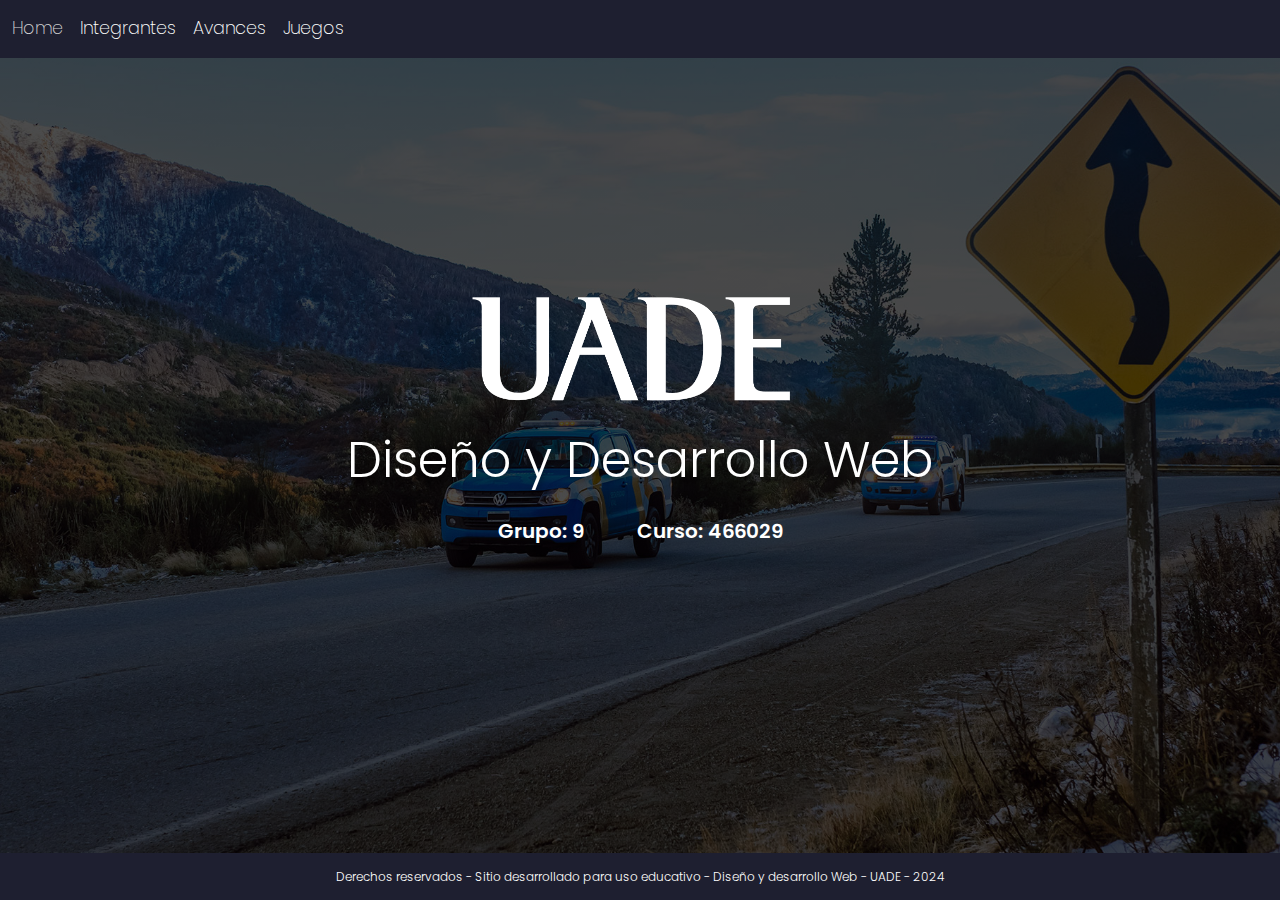
<file: index.html>
<!DOCTYPE html>
<html lang="es">
  <head>
    <meta charset="UTF-8" />
    <meta name="viewport" content="width=device-width, initial-scale=1" />
    <link rel="stylesheet" href="./css/style.css" />
    <link rel="icon" type="image/x-icon" href="images/favicon.png" />

    <title>Seguridad Vial</title>
  </head>
  <body>
    <header class="header">
      <nav>
        <a class="active" href="index.html">Home</a>
        <a href="./html/integrantes.html">Integrantes</a>
        <a href="./html/avances.html">Avances</a>
        <a href="./html/juegos.html">Juegos</a>
      </nav>
    </header>

    <main>
      <div class="container">
        <img class="uade" src="./images/UADE.png" alt="uade logo" />
        <h1>Diseño y Desarrollo Web</h1>
        <h4>
          <span style="margin-right: 1.5rem">Grupo: 9 </span
          ><span style="margin-left: 1.5rem">Curso: 466029</span>
        </h4>
      </div>
    </main>

    <footer>
      <div class="footer">
        <p>
          Derechos reservados - Sitio desarrollado para uso educativo - Diseño y
          desarrollo Web - UADE - 2024
        </p>
      </div>
    </footer>
  </body>
</html>
</file>
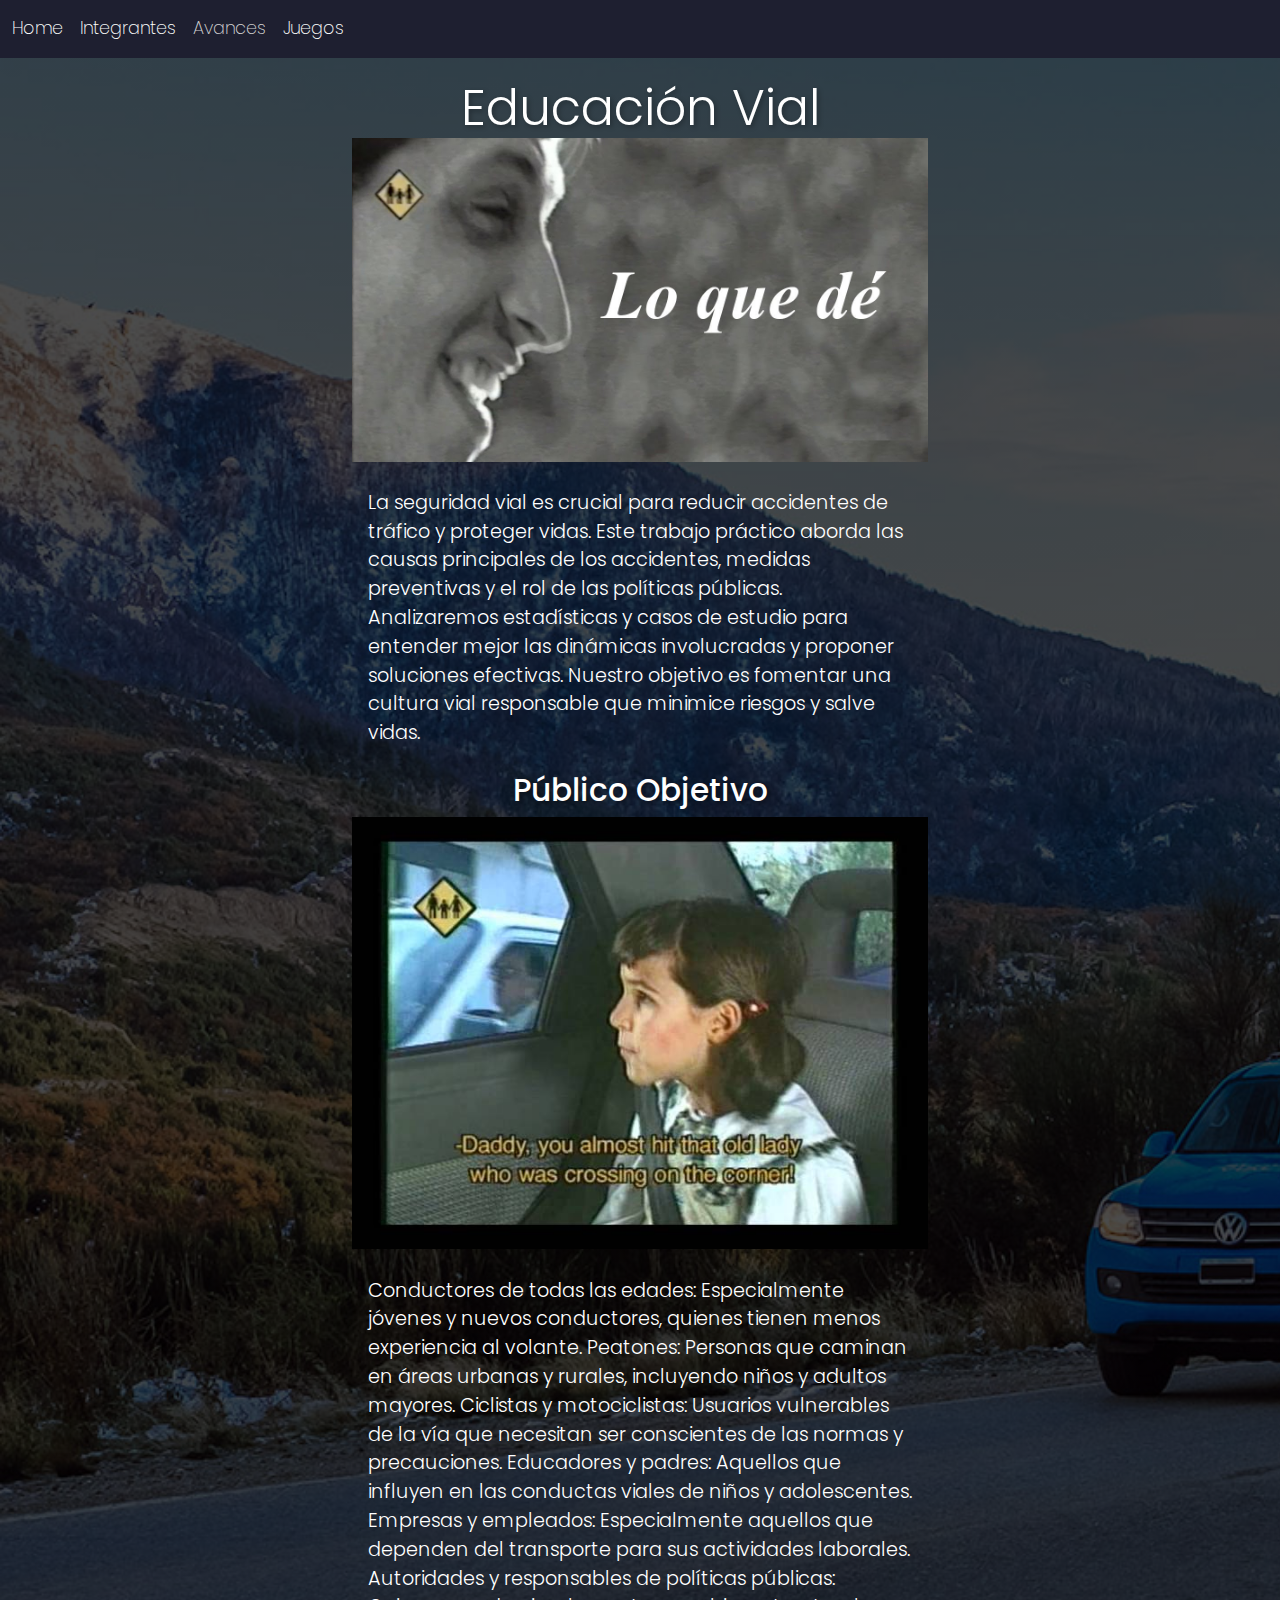
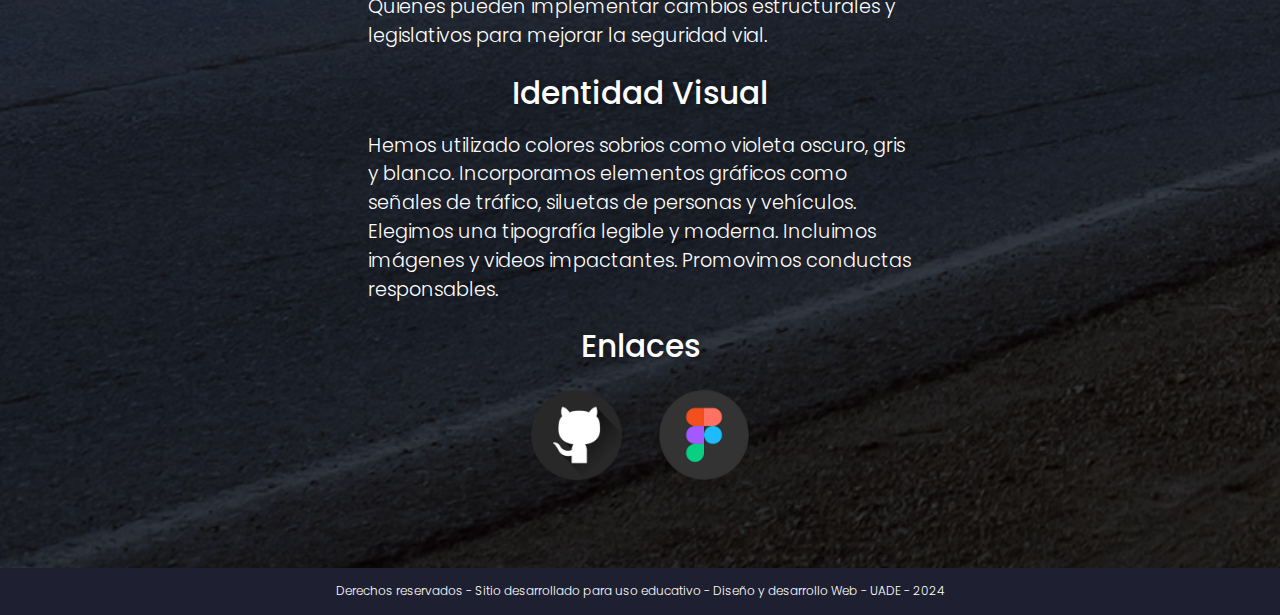
<file: html/avances.html>
<!DOCTYPE html>
<html lang="es">
  <head>
    <meta charset="UTF-8" />
    <meta name="viewport" content="width=device-width, initial-scale=1" />
    <link rel="stylesheet" href="../css/style.css" />
    <link rel="icon" type="image/x-icon" href="../images/favicon.png" />

    <title>Avances - Seguridad Vial</title>
  </head>
  <body>
    <header class="header">
      <nav>
        <a href="../index.html">Home</a>
        <a href="integrantes.html">Integrantes</a>
        <a class="active" href="avances.html">Avances</a>
        <a href="juegos.html">Juegos</a>
      </nav>
    </header>

    <main>
      <div class="container">
        <div class="text-container">
          <h1>Educación Vial</h1>
          <img src="../images/seguridadvial.jpg" alt="seguridad vial" />
          <p>
            La seguridad vial es crucial para reducir accidentes de tráfico y
            proteger vidas. Este trabajo práctico aborda las causas principales
            de los accidentes, medidas preventivas y el rol de las políticas
            públicas. Analizaremos estadísticas y casos de estudio para entender
            mejor las dinámicas involucradas y proponer soluciones efectivas.
            Nuestro objetivo es fomentar una cultura vial responsable que
            minimice riesgos y salve vidas.
          </p>
          <h2>Público Objetivo</h2>
          <img src="../images/publico.jpg" alt="seguridad vial" />
          <p>
            Conductores de todas las edades: Especialmente jóvenes y nuevos
            conductores, quienes tienen menos experiencia al volante. Peatones:
            Personas que caminan en áreas urbanas y rurales, incluyendo niños y
            adultos mayores. Ciclistas y motociclistas: Usuarios vulnerables de
            la vía que necesitan ser conscientes de las normas y precauciones.
            Educadores y padres: Aquellos que influyen en las conductas viales
            de niños y adolescentes. Empresas y empleados: Especialmente
            aquellos que dependen del transporte para sus actividades laborales.
            Autoridades y responsables de políticas públicas: Quienes pueden
            implementar cambios estructurales y legislativos para mejorar la
            seguridad vial.
          </p>
          <h2>Identidad Visual</h2>
          <p>
            Hemos utilizado colores sobrios como violeta oscuro, gris y blanco.
            Incorporamos elementos gráficos como señales de tráfico, siluetas de
            personas y vehículos. Elegimos una tipografía legible y moderna.
            Incluimos imágenes y videos impactantes. Promovimos conductas
            responsables.
          </p>
          <h2>Enlaces</h2>
        </div>
        <div>
          <a
            style="margin-right: 1rem"
            href="https://github.com/lrodasU/Juegos-Seguridad-Vial"
            target="_blank"
            ><img class="btn" src="../images/github.png" alt="github logo"
          /></a>
          <a style="margin-left: 1rem" href="https://www.figma.com/proto/NBxehZCKF6E80JmvecThJE/Seguridad-Vial---Prototipo?page-id=0%3A1&node-id=2-2&viewport=475%2C294%2C0.35&t=YX5wVM3G43yUd7YZ-1&scaling=min-zoom&content-scaling=fixed" target="_blank"
            ><img class="btn" src="../images/figma.png" alt=""
          /></a>
        </div>
      </div>
    </main>

    <footer>
      <div class="footer">
        <p>
          Derechos reservados - Sitio desarrollado para uso educativo - Diseño y
          desarrollo Web - UADE - 2024
        </p>
      </div>
    </footer>
  </body>
</html>
</file>
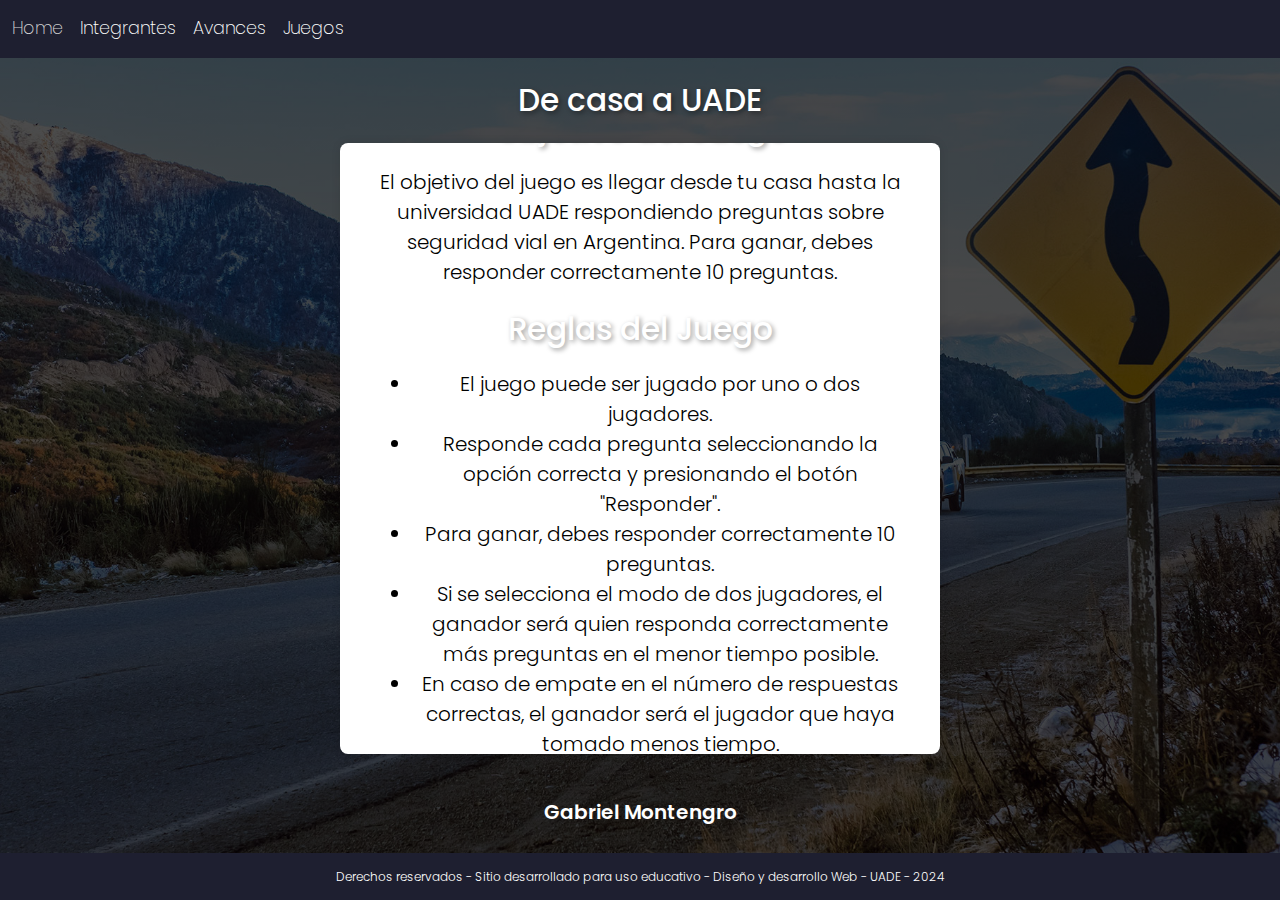
<file: html/carrera.html>
<!DOCTYPE html>
<html lang="es">
  <head>
    <meta charset="UTF-8" />
    <meta name="viewport" content="width=device-width, initial-scale=1" />
    <link rel="stylesheet" href="../css/style.css" />
    <link rel="stylesheet" href="../css/styleCarrera.css" />
    <link rel="icon" type="image/x-icon" href="../images/favicon.png" />

    <title>De casa a UADE - Seguridad Vial</title>
  </head>
  <body>
    <header class="header">
      <nav>
        <a class="active" href="../index.html">Home</a>
        <a href="integrantes.html">Integrantes</a>
        <a href="avances.html">Avances</a>
        <a href="juegos.html">Juegos</a>
      </nav>
    </header>

    <h2>De casa a UADE</h2>
    <main>
      <section id="game-objective">
        <h2>Objetivo del Juego</h2>
        <p>
          El objetivo del juego es llegar desde tu casa hasta la universidad
          UADE respondiendo preguntas sobre seguridad vial en Argentina. Para
          ganar, debes responder correctamente 10 preguntas.
        </p>
        <h2>Reglas del Juego</h2>
        <ul>
          <li>El juego puede ser jugado por uno o dos jugadores.</li>
          <li>
            Responde cada pregunta seleccionando la opción correcta y
            presionando el botón "Responder".
          </li>
          <li>Para ganar, debes responder correctamente 10 preguntas.</li>
          <li>
            Si se selecciona el modo de dos jugadores, el ganador será quien
            responda correctamente más preguntas en el menor tiempo posible.
          </li>
          <li>
            En caso de empate en el número de respuestas correctas, el ganador
            será el jugador que haya tomado menos tiempo.
          </li>
        </ul>
        <button id="start-game">Comenzar</button>
      </section>
      <section id="player-selection" style="display: none">
        <h2>Seleccionar Jugadores</h2>
        <button id="one-player">Un Jugador</button>
        <button id="two-players">Dos Jugadores</button>
      </section>
      <section
        id="question-container"
        aria-labelledby="question"
        style="display: none"
      >
        <p id="question"></p>
        <ul id="options"></ul>
        <button id="submit-answer">Responder</button>
      </section>
      <section id="progress-container" style="display: none">
        <div id="route">
          <img id="car" src="../images/car.png" alt="Car" />
        </div>
        <span id="start">Casa</span>
        <span id="end">UADE</span>
        <div id="progress-bar"></div>
        <div id="timer">Tiempo: 00:00</div>
      </section>
      <section id="game-results" style="display: none">
        <h2>Resultados del Juego</h2>
        <div id="results"></div>
        <button id="restart-game">Reiniciar Juego</button>
      </section>
    </main>
    <h4 style="text-align: center;">Gabriel Montengro</h4>
    <script src="../js/carrera.js"></script>

    <footer>
      <div class="footer">
        <p>
          Derechos reservados - Sitio desarrollado para uso educativo - Diseño y
          desarrollo Web - UADE - 2024
        </p>
      </div>
    </footer>
  </body>
</html>
</file>
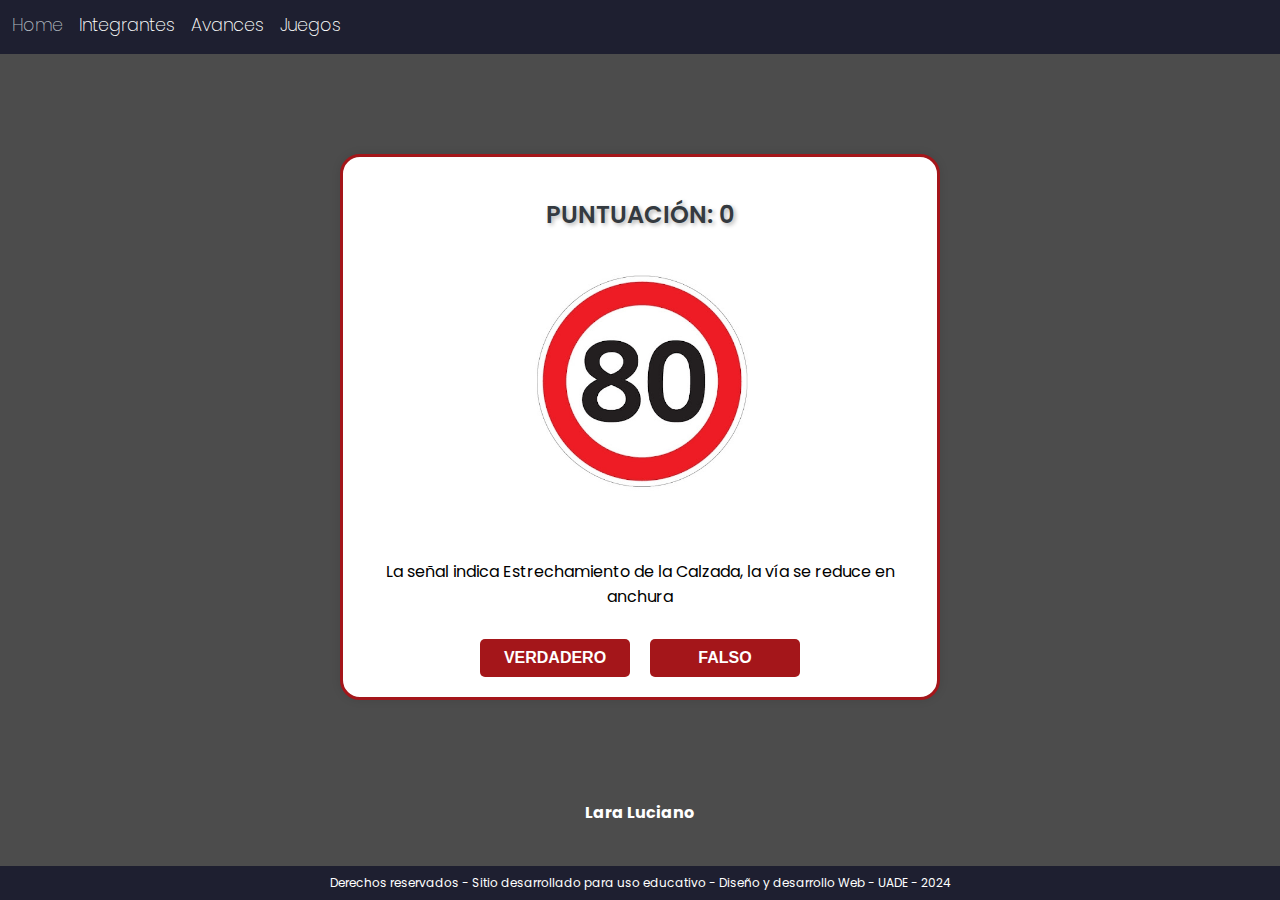
<file: html/Desafio_de_senales.html>
<!DOCTYPE html>
<html lang="es">

<head>
  <meta charset="UTF-8">
  <meta name="viewport" content="width=device-width, initial-scale=1.0">
  <title>Desafío de Señales - Seguridad Vial</title>
  <link rel="stylesheet" href="../css//Desafio_de_senales.css">
  <link rel="icon" type="image/x-icon" href="../images/favicon.png" />

</head>

<body>
  <header class="header">
    <nav>
      <a class="active" href="index.html">Home</a>
      <a href="integrantes.html">Integrantes</a>
      <a href="avances.html">Avances</a>
      <a href="juegos.html">Juegos</a>
    </nav>
  </header>

  <div class="container">
    <div id="score">Puntuación: <span id="score-value">0</span></div>
    <div class="question-container">
      <img id="traffic-sign" src="/images/bicis.png" alt="Señal de Tránsito">
      <p id="question-text">¿La señal indica que debes detenerte?</p>
    </div>
    <div class="buttons">
      <button onclick="evaluateAnswer(true)">Verdadero</button>
      <button onclick="evaluateAnswer(false)">Falso</button>
    </div>
    <div id="result"></div>
  </div>

  <!-- Modal -->
  <div id="pop-modal" class="modal">
    <div class="modal-content">
      <span class="close" onclick="closeModal()">&times;</span>
      <p id="modal-text"></p>
    </div>
  </div>
  <h4 style="text-align: center; color:white">Lara Luciano</h4>
  <footer>
    <div class="footer">
      <p>
        Derechos reservados - Sitio desarrollado para uso educativo - Diseño y
        desarrollo Web - UADE - 2024
      </p>
    </div>
  </footer>

  <script src="../js/Desafio_de_senales.js"></script>
</body>

</html>
</file>
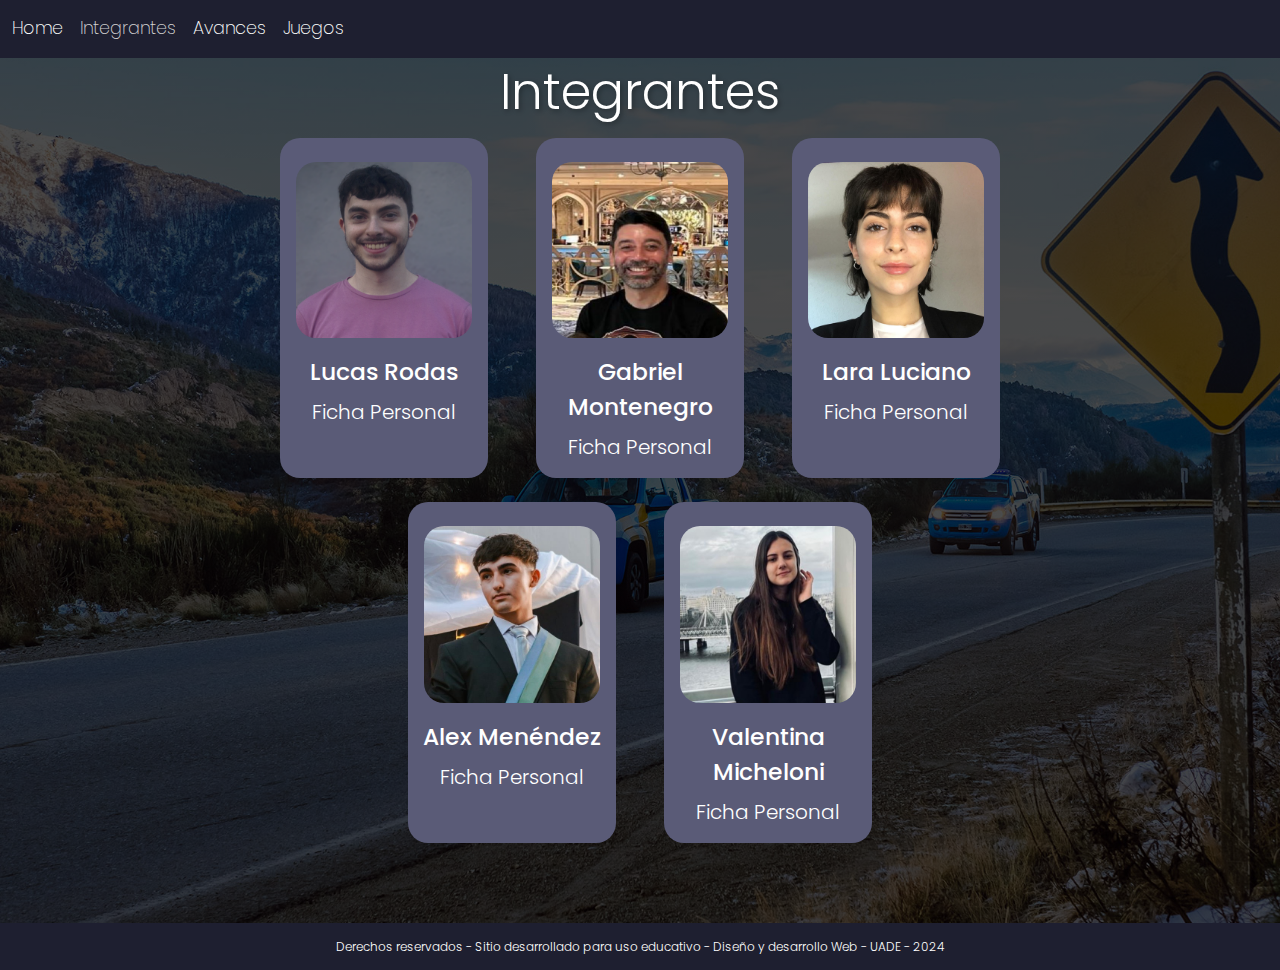
<file: html/integrantes.html>
<!DOCTYPE html>
<html lang="es">
  <head>
    <meta charset="UTF-8" />
    <meta name="viewport" content="width=device-width, initial-scale=1" />
    <link rel="stylesheet" href="../css/style.css" />
    <link rel="icon" type="image/x-icon" href="../images/favicon.png" />

    <title>Integrantes - Seguridad Vial</title>
  </head>
  <body>
    <header class="header">
      <nav>
        <a href="../index.html">Home</a>
        <a class="active" href="integrantes.html">Integrantes</a>
        <a href="avances.html">Avances</a>
        <a href="juegos.html">Juegos</a>
      </nav>
    </header>

    <main>
      <div class="container">
        <h1>Integrantes</h1>
        <div class="wrapper">
          <div class="member item1">
            <img src="../images/lucas.png" alt="Lucas photo" />
            <h3>Lucas Rodas</h3>
            <a href="https://lrodasu.github.io/Ficha-Personal/" target="_blank"
              >Ficha Personal</a
            >
          </div>
          <div class="member item2">
            <img src="../images/gabriel.png" alt="Gabriel photo" />
            <h3>Gabriel Montenegro</h3>
            <a
              href="https://gabriel-am-montenegro.github.io/primerParcial/"
              target="_blank"
              >Ficha Personal</a
            >
          </div>
          <div class="member item3">
            <img src="../images/lara.png" alt="Lara photo" />
            <h3>Lara Luciano</h3>
            <a
              href="https://laraluciiano.github.io/Ficha-personal/"
              target="_blank"
              >Ficha Personal</a
            >
          </div>
          <div class="member item4">
            <img src="../images/alex.png" alt="Alex photo" />
            <h3>Alex Menéndez</h3>
            <a
              href="https://avmenendez.github.io/Ficha-Personal/"
              target="_blank"
              >Ficha Personal</a
            >
          </div>
          <div class="member item5">
            <img src="../images/vale.jpeg" alt="Valentina photo" />
            <h3>Valentina Micheloni</h3>
            <a
              href="https://valentinamicheloni.github.io/valemicheloni.github.io/"
              target="_blank"
              >Ficha Personal</a
            >
          </div>
        </div>
      </div>
    </main>

    <footer>
      <div class="footer">
        <p>
          Derechos reservados - Sitio desarrollado para uso educativo - Diseño y
          desarrollo Web - UADE - 2024
        </p>
      </div>
    </footer>
  </body>
</html>
</file>
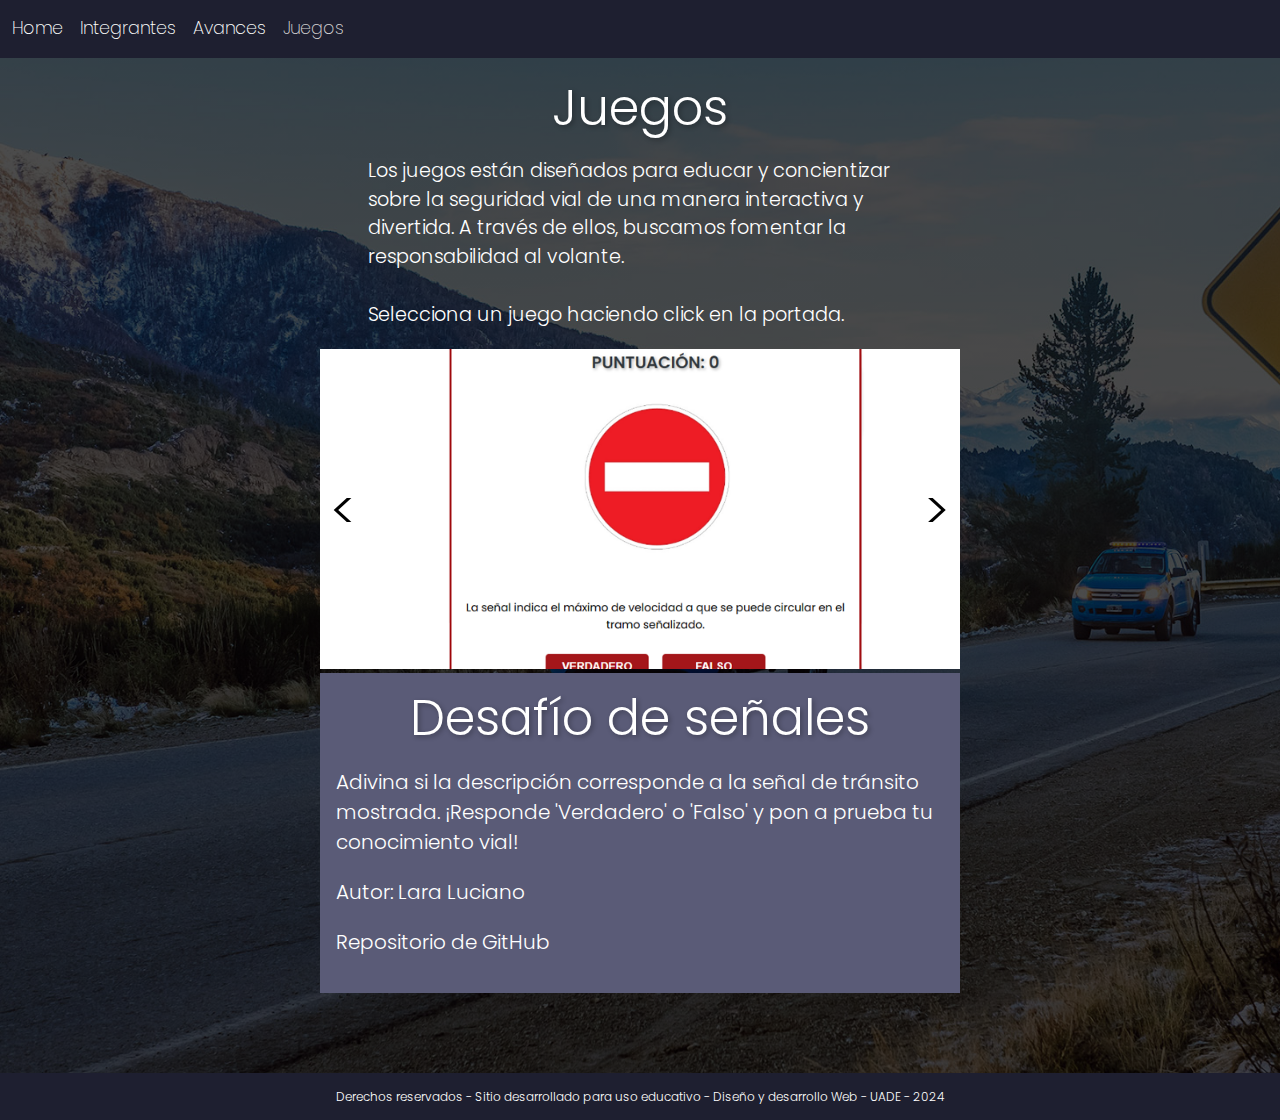
<file: html/juegos.html>
<!DOCTYPE html>
<html lang="es">
  <head>
    <meta charset="UTF-8" />
    <meta name="viewport" content="width=device-width, initial-scale=1" />
    <link rel="stylesheet" href="../css/style.css" />
    <title>Juegos - Seguridad Vial</title>
    <link rel="icon" type="image/x-icon" href="../images/favicon.png" />
  </head>
  <body>
    <header class="header">
      <nav>
        <a href="../index.html">Home</a>
        <a href="integrantes.html">Integrantes</a>
        <a href="avances.html">Avances</a>
        <a class="active" href="juegos.html">Juegos</a>
      </nav>
    </header>

    <main>
      <div class="container">
        <div class="text-container">
          <h1>Juegos</h1>
          <p>
            Los juegos están diseñados para educar y concientizar sobre la
            seguridad vial de una manera interactiva y divertida. A través de
            ellos, buscamos fomentar la responsabilidad al volante. <br /><br />
            Selecciona un juego haciendo click en la portada.
          </p>
        </div>
        <div id="carousel-container">
          <div id="carousel">
            <div class="carousel-item" data-url="juego1.html">
              <img class="carousel-img" src="" alt="Image 1" />
            </div>
            <div class="carousel-item" data-url="juego2.html">
              <img class="carousel-img" src="" alt="Image 2" />
            </div>
            <div class="carousel-item" data-url="juego3.html">
              <img class="carousel-img" src="" alt="Image 3" />
            </div>
            <div class="carousel-item" data-url="juego3.html">
              <img class="carousel-img" src="" alt="Image 4" />
            </div>
            <div class="carousel-item" data-url="juego3.html">
              <img class="carousel-img" src="" alt="Image 5" />
            </div>
          </div>
          <div id="prev" class="arrow">&lt;</div>
          <div id="next" class="arrow">&gt;</div>
        </div>
        <div class="description">
          <h1 id="gameTitle">Desafío de señales</h1>
          <p id="gameDescription">
            Adivina si la descripción corresponde a la señal de tránsito
            mostrada. ¡Responde 'Verdadero' o 'Falso' y pon a prueba tu
            conocimiento vial!
            <br />
          </p>
          <p id="gameAuthor">Autor: Lara Luciano</p>
          <p>
            <a
              id="repoLink"
              href="https://github.com/lrodasU/Juegos-Seguridad-Vial/blob/main/html/Desafio_de_senales.html"
              target="_blank"
              >Repositorio de GitHub</a
            >
          </p>
        </div>
      </div>
      <script src="../js/main.js"></script>
    </main>

    <footer>
      <div class="footer">
        <p>
          Derechos reservados - Sitio desarrollado para uso educativo - Diseño y
          desarrollo Web - UADE - 2024
        </p>
      </div>
    </footer>
  </body>
</html>
</file>
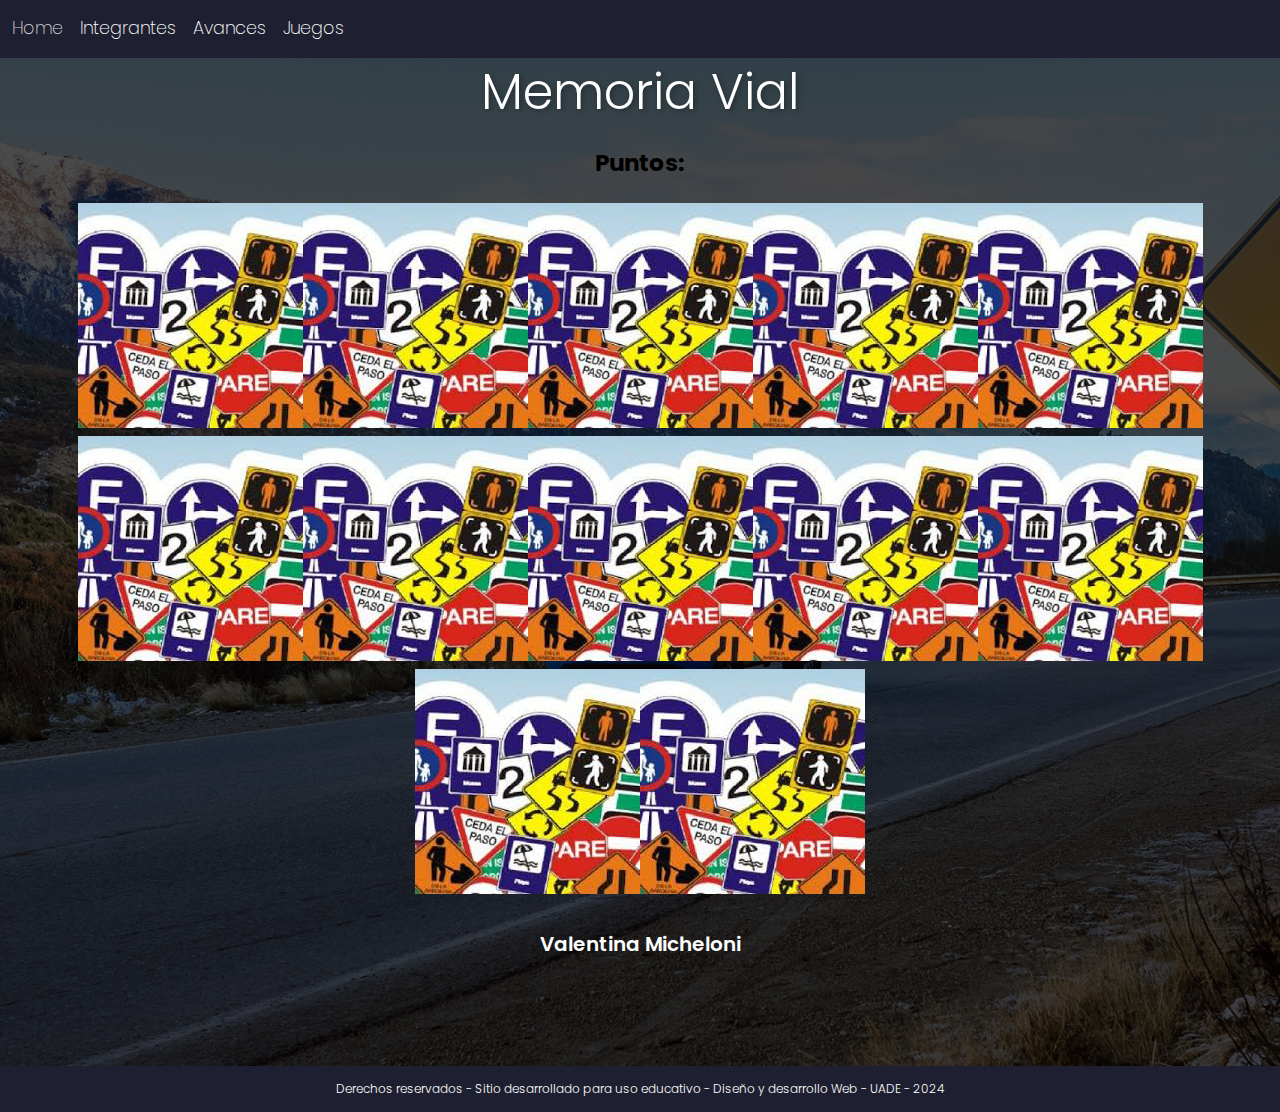
<file: html/memoria.html>
<!DOCTYPE html>
<html lang="es">
  <head>
    <meta charset="UTF-8" />
    <meta name="viewport" content="width=device-width, initial-scale=1" />
    <link rel="stylesheet" href="../css/style.css" />
    <link rel="icon" type="image/x-icon" href="../images/favicon.png" />

    <title>Memoria Vial - Seguridad Vial</title>
    <style>
      @media (max-width: 768px) {
      #grid {
        display: grid;
        grid-template-columns: repeat(4, 1fr);
        grid-template-rows: repeat(3, 1fr);
        gap: 10px;
        width: 50%;
        justify-content: center;
      }

      h3 {
        color: white;
      }

      body {
        background-color: white;
      }
      }
    </style>
  </head>
  <body>
    <body>
      <header class="header">
        <nav>
          <a class="active" href="../index.html">Home</a>
          <a href="integrantes.html">Integrantes</a>
          <a href="avances.html">Avances</a>
          <a href="juegos.html">Juegos</a>
        </nav>
      </header>

      <main>
        <div class="container">
          <h1>Memoria Vial</h1>
          <h3>Puntos:<span id="result"></span></h3>
          <div id="grid"></div>
          <h4>Valentina Micheloni</h4>
          <script src="../js/memoria.js"></script>
        </div>
      </main>

      <footer>
        <div class="footer">
          <p>
            Derechos reservados - Sitio desarrollado para uso educativo - Diseño
            y desarrollo Web - UADE - 2024
          </p>
        </div>
      </footer>
    </body>
  </body>
</html>
</file>
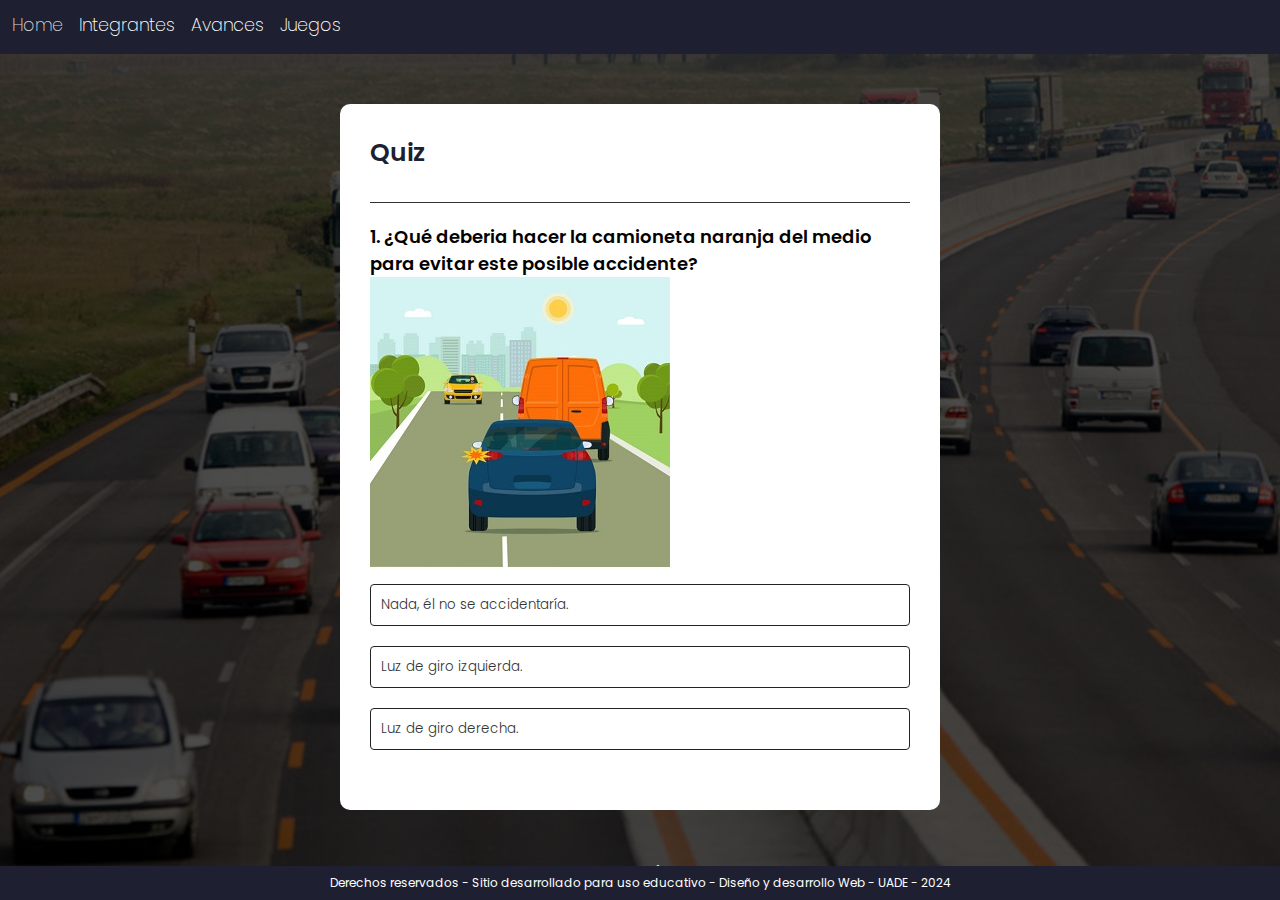
<file: html/quiz.html>
<!DOCTYPE html>
<html lang="es">
<head>
    <meta charset="UTF-8">
    <meta name="viewport" content="width=device-width, initial-scale=1.0">
    <title>Quiz - Seguridad Vial</title>
    <link rel="stylesheet" href="../css/quiz.css">
    <link rel="icon" type="image/x-icon" href="../images/favicon.png" />

</head>
<body>
    <header class="header">
        <nav>
            <a class="active" href="../index.html">Home</a>
            <a href="integrantes.html">Integrantes</a>
            <a href="avances.html">Avances</a>
            <a href="juegos.html">Juegos</a>
        </nav>
    </header>
<div class="app">
    <h1>Quiz</h1>
    <div class="quiz">
        <h2 id="question">Pregunta va aqui</h2>
        <img id="question-images" src="../images/preg1.png" alt="">
        <div id="answer-btns">
            <button class="btn">Answer 1</button>
            <button class="btn">Answer 2</button>
            <button class="btn">Answer 3</button>
            <button class="btn">Answer 4</button>
        </div>
        <button id="next-btn">Siguiente</button>
    </div>
    
</div>
<h4 style="text-align: center; color: white;">Alex Menéndez</h4>
<footer>
    <div class="footer">
        <p>
        Derechos reservados - Sitio desarrollado para uso educativo - Diseño y
        desarrollo Web - UADE - 2024
        </p>
    </div>
</footer>
<script src="../js/quiz.js"></script>
</body>
</html>
</file>
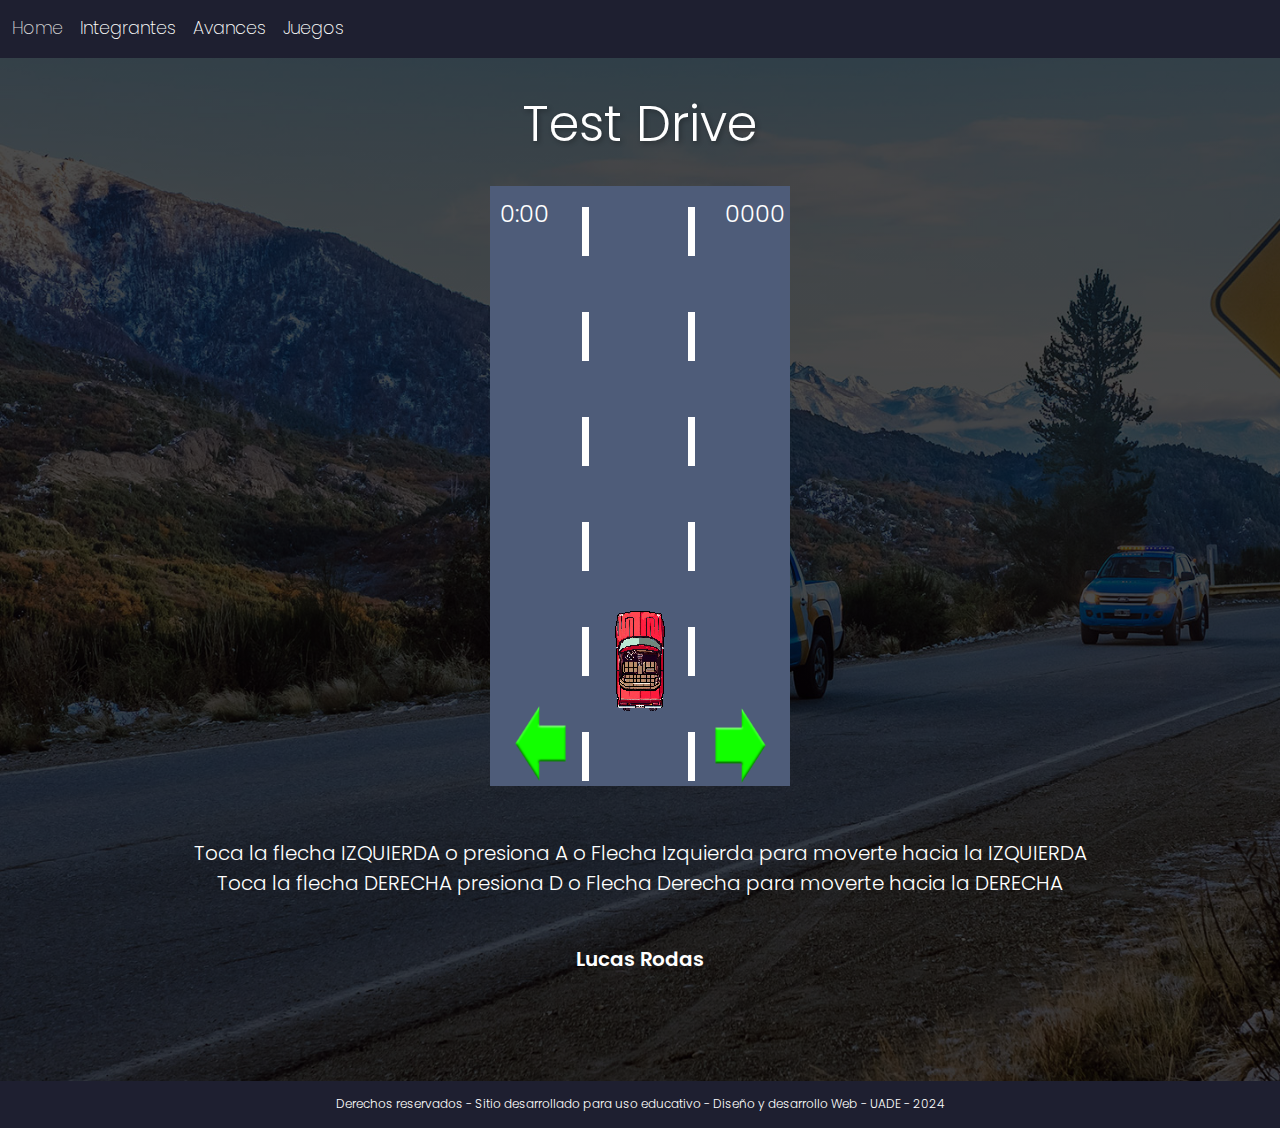
<file: html/testDrive.html>
<!DOCTYPE html>
<html lang="es">
  <head>
    <meta charset="UTF-8" />
    <meta name="viewport" content="width=device-width, initial-scale=1" />
    <link rel="stylesheet" href="../css/style.css" />
    <link rel="stylesheet" href="../css/testDriveStyle.css" />
    <link rel="icon" type="image/x-icon" href="../images/favicon.png" />

    <title>Test Drive - Seguridad Vial</title>
  </head>
  <body>
    <header class="header">
      <nav>
        <a class="active" href="../index.html">Home</a>
        <a href="integrantes.html">Integrantes</a>
        <a href="avances.html">Avances</a>
        <a href="juegos.html">Juegos</a>
      </nav>
    </header>

    <main>
      <div class="container">
        <h1>Test Drive</h1>
        <div id="gameOverModal" class="modal">
          <div class="modal-content">
            <h2>Game Over</h2>
            <p>Tu tiempo jugado fue: <span id="finalTime">0:00</span></p>
            <p>Tu puntaje fue: <span id="finalScore">0000</span></p>
            <button id="btn">Reintentar</button>
          </div>
        </div>
        <div id="gameContainer">
          <div>
            <img
              id="leftArrow"
              src="../images/Test_Drive/arrow.png"
              alt="left arrow"
            />
          </div>
          <div>
            <img
              id="rightArrow"
              src="../images/Test_Drive/arrow.png"
              alt="right arrow"
            />
          </div>
          <img id="explosion" src="../images/Test_Drive/explosion.png" alt="explosion">
          <div id="car"></div>
          <div id="timer">0:00</div>
          <div id="score">0000</div>
          <div id="pause">PAUSA</div>
        </div>
        <p style="color: white">
          Toca la flecha IZQUIERDA o presiona A o Flecha Izquierda para moverte
          hacia la IZQUIERDA <br />
          Toca la flecha DERECHA presiona D o Flecha Derecha para moverte hacia
          la DERECHA
        </p>
        <h4>Lucas Rodas</h4>
        <script src="../js/testDrive.js"></script>
      </div>
    </main>

    <footer>
      <div class="footer">
        <p>
          Derechos reservados - Sitio desarrollado para uso educativo - Diseño y
          desarrollo Web - UADE - 2024
        </p>
      </div>
    </footer>
  </body>
</html>
</file>
<file: css/style.css>
@import url('https://fonts.googleapis.com/css2?family=Poppins:wght@400;500;600;700;800&display=swap');

:root {
  --top-margin-desktop: 0.25rem;
  --top-margin-mobile: 2rem;
  --main-color: #1E1F30;
  --secondary-color: #fff;
  --tertiary-color: #5a5b77;
  --font-color: #fff;
  --link-color: #ffffff;
  --link-color-active: #d3d3d3;
  --link-color-hover: #bebebe;
}

* {
  box-sizing: border-box;
  font-family: "Poppins", sans-serif;
}

h1 {
  font-size: calc(1.425rem + 2.1vw);
  font-weight: 300;
  text-shadow: 2px 2px 5px rgb(0, 0, 0, 0.3);
  line-height: 1.2;
  margin: 0;
  color: var(--font-color);
}

h2 {
  font-size: calc(0.75rem + 1.5vw);
  font-weight: 500;
  color: var(--font-color);
    text-shadow: 2px 2px 5px rgba(0, 0, 0, 0.4);
  line-height: 1.2;
  margin-top: 1.5rem;
  margin-bottom: 0.5rem;
}

h4 {
  font-weight: 600;
  color: var(--font-color);
}
body {
  margin: 0;
  padding: 0;
  display: flex;
  flex-direction: column;
  min-height: 100vh;
  font-size: 1.25rem;
  font-weight: 300;
  background-image: linear-gradient(0deg,
        rgba(0, 0, 0, .7),
          rgba(0, 0, 0, .7)),
          url(../images/fondo-home.jpg);
    background-size: cover
}

main {
  flex: 1;
  overflow: auto;
  margin-top: var(--top-margin-desktop);
  margin-bottom: 5rem;
  display: flex;
    justify-content: center;
    align-items: center;
}

.container {
  text-align: center;
  display: flex;
    flex-direction: column;
    justify-content: center;
    align-items: center;
}

.header {
  background-color: var(--main-color);
  color: var(--font-color);
  padding-top: 0.75rem;
  padding-bottom: 1rem;
  position:sticky;
  top: 0;
}

.header a {
  font-size: 1.1rem;
  font-weight: 200;
  margin-left: 0.75rem;
}

.header a:hover {
  color: var(--link-color-hover);
}

.active {
  color: var(--link-color-active);
}

a {
  text-decoration: none;
  color: var(--link-color);
}

.info {
  width: 25%;
  text-align: justify;
}

.footer {
  background-color: var(--main-color);
  color: #fff;
  text-align: center;
  padding: .15rem;
  width: 100%;
}

.footer p {
  font-size: 0.75rem;
}

.uade {
  width: 35%;
  margin-top: 1rem;
  margin-bottom: 1rem;
}

.wrapper {
  margin-top: 1rem;
  width: 65%;
  margin-left: auto;
  margin-right: auto;
  display: flex;
  flex-wrap: wrap;
  justify-content: center;
  row-gap: 1.5rem;
  column-gap: 3rem;
}

.member {
  background-color: var(--tertiary-color);
  width: 25%;
  border-radius: 20px;
  padding-bottom: 1rem;
  color: var(--font-color);
}

.member img {
  border-radius: 20px;
  width: 85%;
  margin-top: 1.5rem;
}

.member h3 {
  margin: 0.5rem;
  font-weight: 500;
}

.text-container {
  width: 50%;
  margin-left: auto;
  margin-right: auto;
}

.text-container p {
  margin-left: auto;
  margin-right: auto;
  width: 85%;
  text-align: left;
  font-size: 1.2rem;
  font-weight: 300;
  line-height: 1.5;
  color: var(--font-color);
}

.text-container img {
  width: 90%;
}

.text-container h1 {
  margin-top: 1rem;
}

.btn {
  margin-top: 1rem;
  width: 10%;
  height: auto;
}

#carousel-container {
  width: 50%;
  overflow: hidden;
  margin-left: auto;
  margin-right: auto;
  margin-bottom: 0;
  position: relative;
  cursor: pointer;
}

#carousel {
  display: flex;
  transition: transform 0.5s ease;
}

.carousel-item {
  width: 100%;
  flex: 0 0 auto;
  margin-bottom: -.25rem;
}

.carousel-img {
  width: 100%;
  height: auto;
}

.arrow {
  position: absolute;
  font-size: 52px;
  transform: translateY(-50%);
  cursor: pointer;
  top: 50%;
}

#prev {
  left: 10px;
}

#next {
  right: 10px;
}

.description {
  width: 50%;
  margin-left: auto;
  margin-right: auto;
  background-color: var(--tertiary-color);
  padding-bottom: 1rem;
  color: white;
}

.description p {
  margin-left: 1rem;
  margin-right: 1rem;
  text-align: left;
}

#gameTitle {
  margin-top: 15px;
}

@media (max-width: 760px) {
  .container {
    width: 100%;
  }
  main {
    margin-top: var(--top-margin-mobile);
  }
  .uade {
    width: 75%;
  }
  .header {
    text-align: center;
  }
  .wrapper {
    width: 100%;
    margin-top: 1rem;
    display: flex;
    justify-content: center;
  }
  .member {
    width: 90%;
  }
  h1 {
    font-size: 4rem;
  }
  h2 {
    color: black;
    font-size: 2.5rem;
  }
  .text-container {
    width: 100%;
  }
  .text-container img {
    width: 100%;
  }
  .text-container h1 {
    margin-top: 0;
  }
  .btn {
    width: 35%;
  }
}
</file>
<file: css/styleCarrera.css>
body {
    margin: 0;
    padding: 0;
    display: flex;
    flex-direction: column;
    /* align-items: center;
    justify-content: center; */
    height: 100vh;
}
h2{
    text-align: center;
}
main {
    background-color: #fff;
    padding: 2rem;
    box-shadow: 0 0 10px rgba(0, 0, 0, 0.1);
    border-radius: 8px;
    width: 80%;
    max-width: 600px;
    margin: 1rem auto;
    text-align: center;
}

#game-objective {
    margin-top: 3rem;
    margin-bottom: 2rem;
}

#player-selection {
    margin-bottom: 2rem;
}

#question-container {
    margin-bottom: 2rem;
}

#options {
    list-style-type: none;
    padding: 0;
}

#options li {
    margin-bottom: 1rem;
}

button {
    background-color: #28a745;
    color: #fff;
    border: none;
    padding: 0.75rem 1.5rem;
    cursor: pointer;
    border-radius: 5px;
    font-size: 1rem;
}

button:hover {
    background-color: #218838;
}

#progress-container {
    position: relative;
    width: 100%;
    height: 50px;
    background-color: #f3f3f3;
    border: 1px solid #ccc;
    border-radius: 25px;
    overflow: hidden;
    margin-top: 2rem;
}

#route {
    position: absolute;
    width: 100%;
    height: 100%;
    top: 0;
    left: 0;
    z-index: 1;
}

#car {
    position: absolute;
    top: 10px;
    left: 0;
    width: 30px;
    height: 30px;
    transition: left 0.3s;
    z-index: 3;
}

#progress-bar {
    width: 0;
    height: 100%;
    background-color: #4caf50;
    border-radius: 25px 0 0 25px;
    transition: width 0.3s;
    z-index: 2;
}

#start, #end {
    position: absolute;
    top: 50%;
    transform: translateY(-50%);
    font-weight: bold;
    z-index: 4;
}

#start {
    left: 10px;
}

#end {
    right: 10px;
}

#timer {
    font-size: 1.2rem;
    font-weight: bold;
    margin-top: 1rem;
}

#game-results {
    margin-top: 2rem;
}
</file>
<file: css/Desafio_de_senales.css>
@import url('https://fonts.googleapis.com/css2?family=Poppins:wght@400;500;600;700;800&display=swap');

* {
  margin: 0;
  padding: 0;
  box-sizing: border-box;
  text-decoration: none;
  list-style: none;
}

:root {
  --top-margin-desktop: 0.25rem;
  --top-margin-mobile: 2rem;
  --main-color: #1E1F30;
  --secondary-color: #6C757D;
  --tertiary-color: #F8F9FA;
  --font-color: #343A40;
  --link-color: #FFFFFF;
  --link-color-active: #ADB5BD;
  --link-color-hover: #6C757D;
  --button-bg: #a4161a;
  --button-hover-bg: #495057;
  --button-text: #FFFFFF;
  --container-bg: #FFFFFF;
  --container-border: #a4161a;
}

body {
  font-family: "Poppins", sans-serif;
  background-color: rgba(0, 0, 0, 0.7);
  margin: 0;
  padding: 0;
}

.header {
  background-color: var(--main-color);
  color: var(--font-color);
  padding-top: 0.75rem;
  padding-bottom: 1rem;
}

.header a {
  font-size: 1.1rem;
  font-weight: 200;
  margin-left: 0.75rem;
}

.header a:hover {
  color: var(--link-color-hover);
}

.active {
  color: var(--link-color-active);
}

a {
  text-decoration: none;
  color: var(--link-color);
}

.container {
  max-width: 600px;
  margin: 100px auto;
  background-color: var(--container-bg);
  padding: 20px;
  border: solid var(--container-border);
  border-radius: 20px;
  box-shadow: 0 0 10px rgba(0, 0, 0, 0.1);
}

.question-container {
  text-align: center;
}

#question-text {
  margin-bottom: 30px;
}

img {
  width: 300px;
  /* Ancho fijo */
  height: 300px;
  /* Alto fijo */
  object-fit: contain;
  /* Mantener la proporción */
  margin-bottom: 20px;
}

.buttons {
  display: flex;
  justify-content: center;
}

button {
  padding: 10px 20px;
  margin: 0 10px;
  font-size: 16px;
  border: none;
  border-radius: 5px;
  cursor: pointer;
  background-color: var(--button-bg);
  color: var(--button-text);
  text-transform: uppercase;
  font-weight: 600;
  width: 150px;
}

button:hover {
  background-color: var(--button-hover-bg);
}

#feedback {
  text-align: center;
  margin-top: 20px;
  font-weight: bold;
}

#score {
  color: var(--font-color);
  text-shadow: 2px 2px 4px rgba(0, 0, 0, 0.3);
  text-align: center;
  margin-top: 20px;
  text-transform: uppercase;
  font-weight: 600;
  font-size: 24px;
}

/* Estilos del modal */
.modal {
  display: none;
  position: fixed;
  z-index: 1;
  left: 0;
  top: 0;
  width: 100%;
  height: 100%;
  overflow: auto;
  background-color: rgba(0, 0, 0, 0.4);
  display: flex;
  justify-content: center;
  align-items: center;
}

.modal-content {
  background-color: var(--container-bg);
  margin: auto;
  padding: 20px;
  border: 1px solid var(--container-border);
  width: 80%;
  max-width: 425px;
  text-align: center;
  margin-top: 250px;
  border-radius: 10px;
  position: relative;
}

.close {
  color: #aaa;
  position: absolute;
  right: 10px;
  top: 10px;
  font-size: 28px;
  font-weight: bold;
  cursor: pointer;
}

.close:hover,
.close:focus {
  color: black;
  text-decoration: none;
  cursor: pointer;
}

.footer {
  background-color: var(--main-color);
  color: #fff;
  text-align: center;
  padding: 0.5rem;
  position: fixed;
  width: 100%;
  bottom: 0;
}

.footer p {
  font-size: 0.75rem;
}
</file>
<file: css/quiz.css>
@import url("https://fonts.googleapis.com/css2?family=Poppins:wght@400;500;600;700;800&display=swap");

* {
  margin: 0;
  padding: 0;
  font-family: "Poppins", sans-serif;
  box-sizing: border-box;
}

:root {
  --top-margin-desktop: 0.25rem;
  --top-margin-mobile: 2rem;
  --main-color: #1e1f30;
  --secondary-color: #fff;
  --tertiary-color: #bebebe;
  --font-color: #fff;
  --link-color: #ffffff;
  --link-color-active: #d3d3d3;
  --link-color-hover: #bebebe;
}

body {
  background-image: linear-gradient(
      0deg,
      rgba(0, 0, 0, 0.7),
      rgba(0, 0, 0, 0.7)
    ),
    url(../images/quiz-background.jpg);
  background-size: cover;
}

.header {
  background-color: var(--main-color);
  color: var(--font-color);
  padding-top: 0.75rem;
  padding-bottom: 1rem;
}

.header a {
  font-size: 1.1rem;
  font-weight: 200;
  margin-left: 0.75rem;
}

.header a:hover {
  color: var(--link-color-hover);
}

.active {
  color: var(--link-color-active);
}

a {
  text-decoration: none;
  color: var(--link-color);
}

.footer {
  background-color: var(--main-color);
  color: #fff;
  text-align: center;
  padding: 0.5rem;
  position: fixed;
  width: 100%;
  bottom: 0;
}

.footer p {
  font-size: 0.75rem;
  text-align: center;
}

.app {
  background: #fff;
  width: 90%;
  max-width: 600px;
  margin: 50px auto 50px;
  border-radius: 10px;
  padding: 30px;
}

.app h1 {
  font-size: 25px;
  color: #1e1f30;
  font-weight: 600;
  border-bottom: 1px solid #333;
  padding-bottom: 30px;
}

.quiz {
  padding: 20px 0;
}

.quiz h2 {
  font-size: 18px;
  color: #010101;
  font-weight: 600;
}

.btn {
  color: #333;
  background: #fff;
  font-weight: 300;
  width: 100%;
  border: 1px solid #222;
  padding: 10px;
  margin: 10px 0;
  text-align: left;
  border-radius: 4px;
  cursor: pointer;
  transition: all 0.3s;
}

.btn:hover:not([disabled]) {
  /*when the buttons are enabled, the hover works, after that gets disabled*/
  background: #222;
  color: #fff;
}

#next-btn {
  background: #001e4d;
  color: #fff;
  font-weight: 500;
  width: 150px;
  border: 0;
  padding: 10px;
  margin: 20px auto 0;
  border-radius: 4px;
  cursor: pointer;
  display: none; /*it hides before answering*/
}

.correct {
  /*color change after answered*/
  background: #9aeabc;
}

.incorrect {
  /*color change after answered*/
  background: #ff9393;
}

@media (max-width: 400px) {
  #question-images {
    width: 200px;
  }
}
</file>
<file: css/testDriveStyle.css>
#gameContainer {
  width: 300px;
  height: 600px;
  margin: 2rem auto;
  position: relative;
  overflow: hidden;
  background-image: url(../images/Test_Drive/road.png);
  background-repeat: no-repeat;
}

#car {
  width: 50px;
  height: 100px;
  background-image: url(../images/Test_Drive/car.png);
  position: absolute;
  bottom: 75px;
  left: 125px;
}

#explosion{
  display:none;
  width: 200px;
  height: 200px;
  position: absolute;
  bottom: 30px;
  left: 60px;
  z-index: 2;
}

#timer {
  position: absolute;
  top: 10px;
  left: 10px;
  font-size: 24px;
  color: white;
}

#score {
  position: absolute;
  top: 10px;
  left: 235px;
  font-size: 24px;
  color: white;
}

.lane {
  position: absolute;
  width: 100px;
  height: 100%;
  top: 0;
}

.lane-1 {
  left: 0;
}
.lane-2 {
  left: 100px;
}
.lane-3 {
  left: 200px;
}

.obstacle {
  width: 50px;
  height: 100px;
  background-image: url(../images/Test_Drive/obstacle.png);
  position: absolute;
  top: -100px;
}

.modal {
  display: none;
  position: fixed;
  z-index: 4;
  left: 0;
  top: 0;
  width: 100%;
  height: 100%;
  overflow: auto;
  background-color: rgb(0, 0, 0);
  background-color: rgba(0, 0, 0, 0.4);
  padding-top: 60px;
}

.modal-content {
  background-color: #fefefe;
  margin: 10% auto;
  padding: 20px;
  border: 1px solid #888;
  width: 30%;
  text-align: center;
  border-radius: 5px;
}

#btn {
  height: 4rem;
  color: white;
  font-size: 2rem;
  background-color: green;
  border: none;
  border-radius: 5px;
}
#btn:hover {
  background-color: darkgreen;
}

#pause {
  position: absolute;
  top: 300px;
  left: 112px;
  font-size: 24px;
  color: white;
}

h1 {
  margin-top: 2rem;
}

#rightArrow {
  position: relative;
  width: 25%;
  height: auto;
  left: 100px;
  top: 439px;
  z-index: 2;
}
#leftArrow {
  transform: rotateY(180deg);
  position: relative;
  width: 25%;
  height: auto;
  right: 100px;
  top: 520px;
  z-index: 1;
}

h2{
  color: black;
}

@media (max-width: 760px){
  .modal-content{
    width: 95%;
  }
}
</file>
